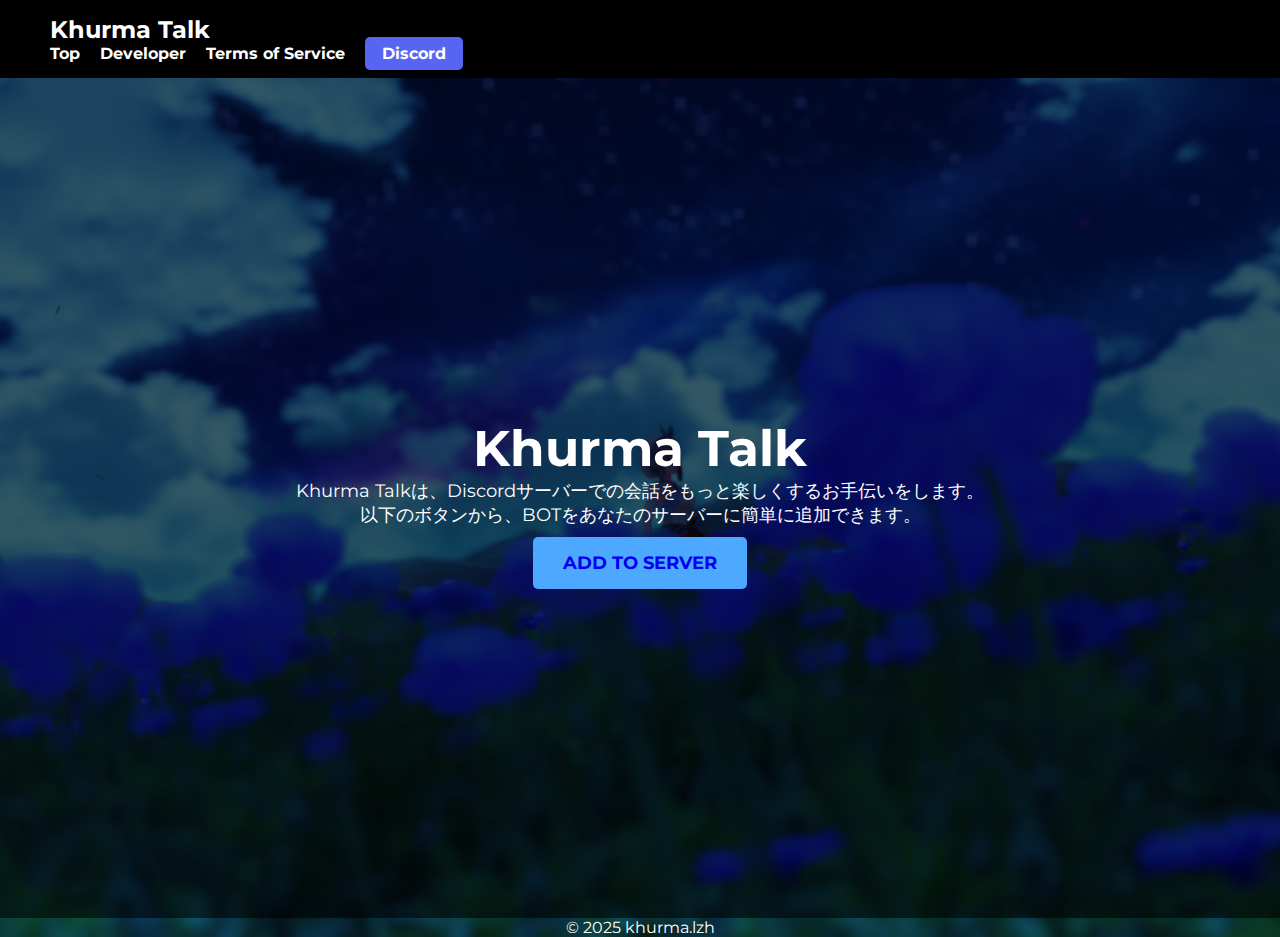
<file: index.html>
<!DOCTYPE html>
<html lang="ja" class="bg">

<head>
    <meta charset="UTF-8">
    <meta name="viewport" content="width=device-width, initial-scale=1.0">
    <title>Khurma.lzh - BOT導入</title>
    <link rel="stylesheet" href="css/index.css">
    <link rel="stylesheet" href="css/header.css">
</head>

<body class="bd">
    <header>
        <nav>
            <div class="logo">Khurma Talk</div>
            <ul>
                <li><a href="index.html">Top</a></li>
                <li><a href="profile.html">Developer</a></li>
                <li><a href="tos.html">Terms of Service</a></li>
                <li><a href="https://discord.gg/cZ7ZH4CGfg" class="discord-btn">Discord</a></li>
            </ul>
        </nav>
    </header>

    <main class="main-content">
        <div class="hero">
            <section class="bot-invite"> 
                <h1 class="invite-title">Khurma Talk</h1>


                <p class="invite-description">Khurma Talkは、Discordサーバーでの会話をもっと楽しくするお手伝いをします。 </p>
                <p>以下のボタンから、BOTをあなたのサーバーに簡単に追加できます。</p>


                <div class="invite-buttons">
                    <a href="https://discord.com/oauth2/authorize?client_id=1316009186165002290&scope=bot&permissions=8"
                        class="btn install-btn download">ADD TO SERVER</a>
                </div>
            </section>
        </div>
    </main>
    <footer>
        <p>&copy; 2025 khurma.lzh</p>
    </footer>
</body>
</html>
</file>
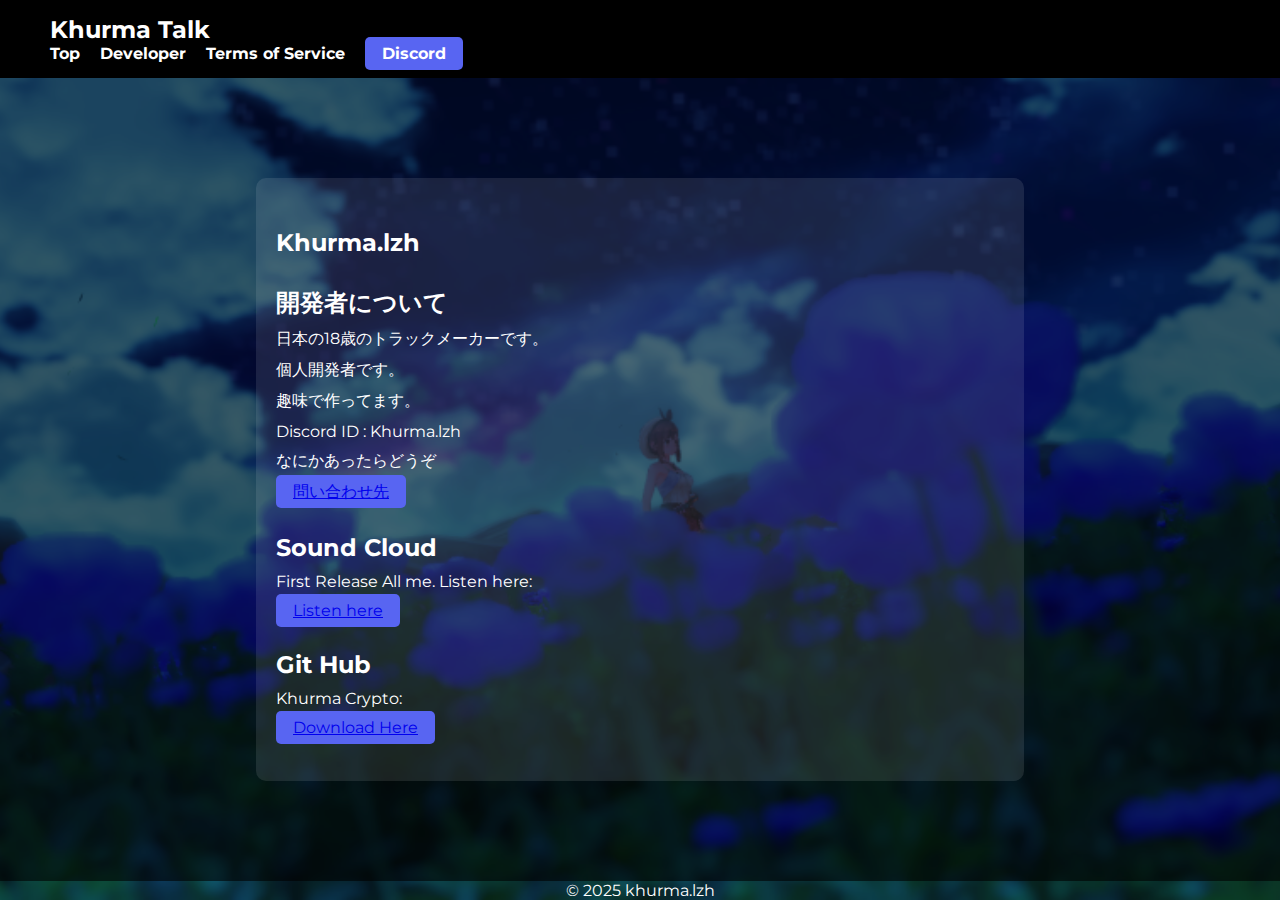
<file: profile.html>
<!DOCTYPE html>
<html lang="ja">

<head>
    <meta charset="UTF-8">
    <meta name="viewport" content="width=device-width, initial-scale=1.0">
    <title>Khurma.lzh - Terms of Service</title>
    <link rel="stylesheet" href="css/index.css">
    <link rel="stylesheet" href="css/header.css">
</head>

<body class="bd">
    <header>
        <nav>
            <div class="logo">Khurma Talk</div>
            <ul>
                <li><a href="index.html">Top</a></li>
                <li><a href="profile.html">Developer</a></li>
                <li><a href="tos.html">Terms of Service</a></li>
                <li><a href="https://discord.gg/cZ7ZH4CGfg" class="discord-btn">Discord</a></li>
            </ul>
        </nav>
    </header>

    <main class="main-content">
            <section class="terms-of-service">
                <h2>Khurma.lzh</h2>

                <h2 class="section-title">開発者について</h2>
                <p>日本の18歳のトラックメーカーです。</p>
                <p>個人開発者です。</p>
                <p>趣味で作ってます。</p>
                <ul>
                    <li>Discord ID : Khurma.lzh</li>
                    <p>なにかあったらどうぞ</p>
                    <a class="discord-btn" href="https://discord.com/users/1166902757823877123">
                        問い合わせ先</a>

                </ul>

                <h2 class="section-title">Sound Cloud</h2>
                <ul>
                    <p>First Release All me. Listen here:</p>
                    <a href="https://on.soundcloud.com/5j8qJ2Yn5eJbRSBwEx" class="discord-btn">Listen here</a>
                </ul>

                <h2 class="section-title">Git Hub</h2>
                <ul>
                    <p>Khurma Crypto:</p>
                    <a href="https://github.com/KPNLZH/Khurma-Crypto" class="discord-btn">Download Here</a>
                </ul>
            </section>
    </main>

    <footer>
        <p>&copy; 2025 khurma.lzh</p>
    </footer>

</body>

</html>
</file>
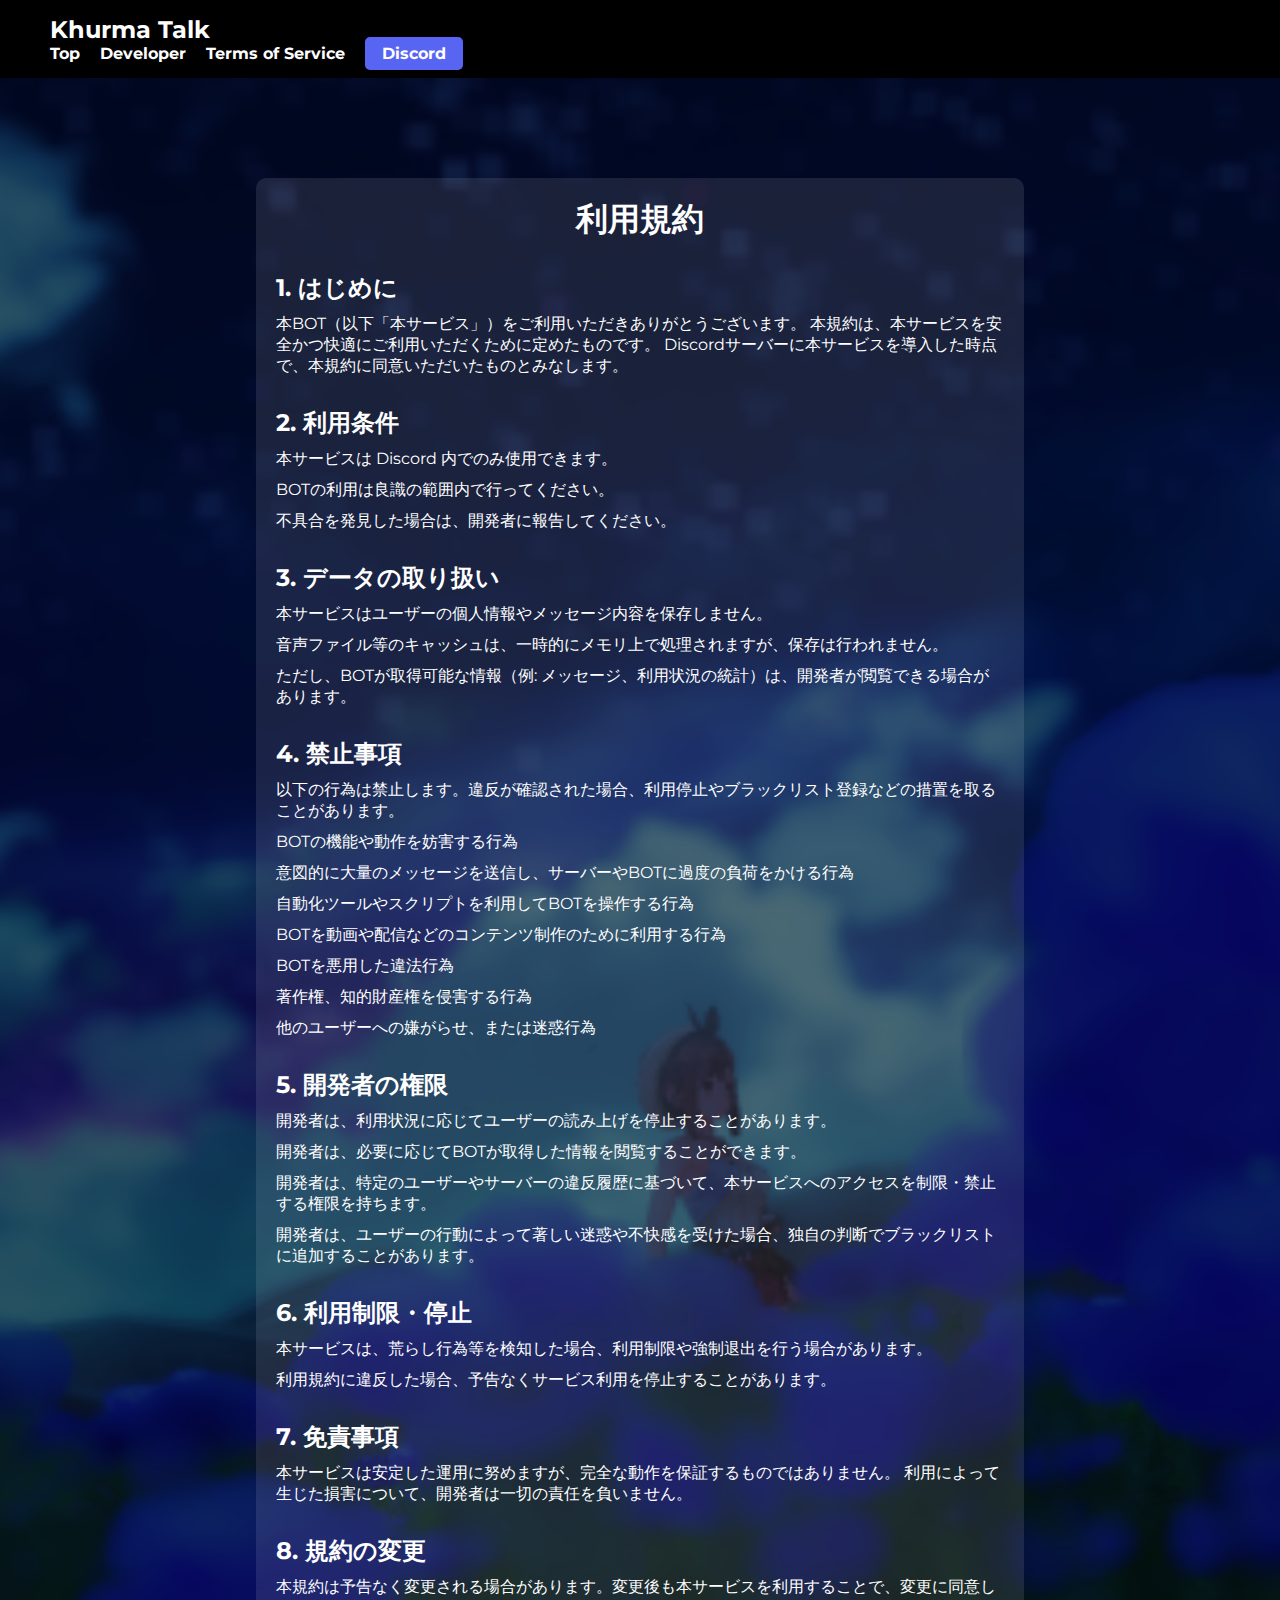
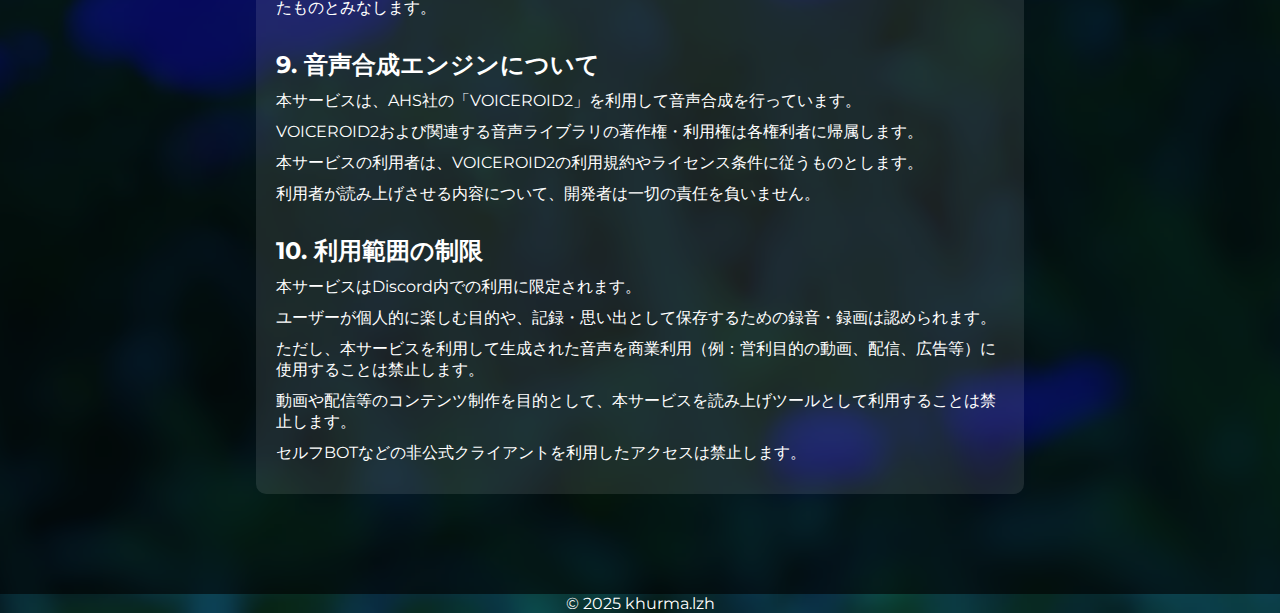
<file: tos.html>
<!DOCTYPE html>
<html lang="ja">

<head>
    <meta charset="UTF-8">
    <meta name="viewport" content="width=device-width, initial-scale=1.0">
    <title>Khurma.lzh - Terms of Service</title>
    <link rel="stylesheet" href="css/index.css">
    <link rel="stylesheet" href="css/header.css">
</head>

<body class="bd">
    <header>
        <nav>
            <div class="logo">Khurma Talk</div>
            <ul>
                <li><a href="index.html">Top</a></li>
                <li><a href="profile.html">Developer</a></li>
                <li><a href="tos.html">Terms of Service</a></li>
                <li><a href="https://discord.gg/cZ7ZH4CGfg" class="discord-btn">Discord</a></li>
            </ul>
        </nav>
    </header>

    <main class="main-content">
        <section class="terms-of-service">
            <h1>利用規約</h1>

            <h2 class="section-title">1. はじめに</h2>
            <p>
                本BOT（以下「本サービス」）をご利用いただきありがとうございます。
                本規約は、本サービスを安全かつ快適にご利用いただくために定めたものです。
                Discordサーバーに本サービスを導入した時点で、本規約に同意いただいたものとみなします。
            </p>

            <h2 class="section-title">2. 利用条件</h2>
            <ul>
                <li>本サービスは Discord 内でのみ使用できます。</li>
                <li>BOTの利用は良識の範囲内で行ってください。</li>
                <li>不具合を発見した場合は、開発者に報告してください。</li>
            </ul>

            <h2 class="section-title">3. データの取り扱い</h2>
            <ul>
                <li>本サービスはユーザーの個人情報やメッセージ内容を保存しません。</li>
                <li>音声ファイル等のキャッシュは、一時的にメモリ上で処理されますが、保存は行われません。</li>
                <li>ただし、BOTが取得可能な情報（例: メッセージ、利用状況の統計）は、開発者が閲覧できる場合があります。</li>
            </ul>

            <h2 class="section-title">4. 禁止事項</h2>
            <p>以下の行為は禁止します。違反が確認された場合、利用停止やブラックリスト登録などの措置を取ることがあります。</p>
            <ul>
                <li>BOTの機能や動作を妨害する行為</li>
                <li>意図的に大量のメッセージを送信し、サーバーやBOTに過度の負荷をかける行為</li>
                <li>自動化ツールやスクリプトを利用してBOTを操作する行為</li>
                <li>BOTを動画や配信などのコンテンツ制作のために利用する行為</li>
                <li>BOTを悪用した違法行為</li>
                <li>著作権、知的財産権を侵害する行為</li>
                <li>他のユーザーへの嫌がらせ、または迷惑行為</li>
            </ul>

            <h2 class="section-title">5. 開発者の権限</h2>
            <ul>
                <li>開発者は、利用状況に応じてユーザーの読み上げを停止することがあります。</li>
                <li>開発者は、必要に応じてBOTが取得した情報を閲覧することができます。</li>
                <li>開発者は、特定のユーザーやサーバーの違反履歴に基づいて、本サービスへのアクセスを制限・禁止する権限を持ちます。</li>
                <li>開発者は、ユーザーの行動によって著しい迷惑や不快感を受けた場合、独自の判断でブラックリストに追加することがあります。</li>
            </ul>

            <h2 class="section-title">6. 利用制限・停止</h2>
            <ul>
                <li>本サービスは、荒らし行為等を検知した場合、利用制限や強制退出を行う場合があります。</li>
                <li>利用規約に違反した場合、予告なくサービス利用を停止することがあります。</li>
            </ul>

            <h2 class="section-title">7. 免責事項</h2>
            <p>
                本サービスは安定した運用に努めますが、完全な動作を保証するものではありません。
                利用によって生じた損害について、開発者は一切の責任を負いません。
            </p>

            <h2 class="section-title">8. 規約の変更</h2>
            <p>
                本規約は予告なく変更される場合があります。変更後も本サービスを利用することで、変更に同意したものとみなします。
            </p>

            <h2 class="section-title">9. 音声合成エンジンについて</h2>
            <ul>
                <li>本サービスは、AHS社の「VOICEROID2」を利用して音声合成を行っています。</li>
                <li>VOICEROID2および関連する音声ライブラリの著作権・利用権は各権利者に帰属します。</li>
                <li>本サービスの利用者は、VOICEROID2の利用規約やライセンス条件に従うものとします。</li>
                <li>利用者が読み上げさせる内容について、開発者は一切の責任を負いません。</li>
            </ul>

            <h2 class="section-title">10. 利用範囲の制限</h2>
            <ul>
                <li>本サービスはDiscord内での利用に限定されます。</li>
                <li>ユーザーが個人的に楽しむ目的や、記録・思い出として保存するための録音・録画は認められます。</li>
                <li>ただし、本サービスを利用して生成された音声を商業利用（例：営利目的の動画、配信、広告等）に使用することは禁止します。</li>
                <li>動画や配信等のコンテンツ制作を目的として、本サービスを読み上げツールとして利用することは禁止します。</li>
                <li>セルフBOTなどの非公式クライアントを利用したアクセスは禁止します。</li>
            </ul>
        </section>
    </main>

    <footer>
        <p>&copy; 2025 khurma.lzh</p>
    </footer>

</body>

</html>
</file>
<file: css/index.css>
@import url('https://fonts.googleapis.com/css2?family=Montserrat:wght@400;700&display=swap');

* {
    margin: 0;
    padding: 0;
    box-sizing: border-box;
    font-family: 'Montserrat', sans-serif;
}

.bd {
    background-color: black;
    background: url('../img/ryza.png') no-repeat center center/cover;
    color: white;
    text-align: center;
    display: flex;
    flex-direction: column;
    min-height: 100vh;
}

.main-content {
    flex-grow: 1; /* これが重要や！ */
    background-color: rgba(0, 0, 0, 0.6);
    padding: 50px 0;
    display: flex;
    justify-content: center;
}

.bd::before {
    content: "";
    position: absolute;
    top: 0;
    left: 0;
    width: 100vw;
    height: 100vh;
    z-index: -1;
}

.hero {
    margin-top: 20px;
}

.hero h1 {
    font-size: 50px;
}

.hero p {
    font-size: 18px;
}

.buttons {
    margin-top: 20px;
}

.btn {
    display: inline-block;
    padding: 15px 30px;
    margin: 10px;
    border-radius: 5px;
    text-decoration: none;
    font-size: 18px;
    font-weight: bold;
}

.download {
    background: #4da8ff;
}

.store {
    background: #ffae42;
}


.hero {
    height: 80vh;
    display: flex;
    flex-direction: column;
    justify-content: center;
    align-items: center;
}

.content-wrapper {
    background: black; /* 薄い黒色の背景を`content-wrapper`に設定 */
    padding: 50px 0; /* 上下にある程度の余白を設ける */
    min-height: calc(100vh - 86px - 44px); /* 画面の高さからヘッダーとフッターの高さを引いた分 */
    /* ヘッダーの高さはpaddingで20px+20px+文字サイズ分くらい、footerの高さも適当に調整した方がいいかも */
    display: flex; /* flexboxを使って中央揃えにする場合 */
    justify-content: center;
    align-items: flex-start; /* 上寄せにする */
}

.server-status {
    padding: 20px;
    background: rgba(255, 255, 255, 0.1);
    border-radius: 10px;
    width: 60%;
    text-align: center;
    color: white;
}

.server-status h2 {
    font-size: 30px;
    margin-bottom: 10px;
}

.server-status p {
    font-size: 20px;
}



.terms-of-service {
    margin-top: 50px; /* 上部に少し余白を設ける */
    margin-bottom: 50px; /* 下部にも余白を設ける */
    padding: 20px;
    background: rgba(255, 255, 255, 0.1);
    border-radius: 10px;
    width: 60%;
    max-width: 800px; /* 幅を制限して読みやすくする */
    margin-left: auto; /* 左右の余白を自動にして中央に */
    margin-right: auto;
    text-align: left;
    color: white;
}

.terms-of-service h1 {
    font-size: 2em;
    text-align: center;
    margin-bottom: 20px;
}

.terms-of-service h2 {
    font-size: 1.5em;
    margin-top: 30px;
    margin-bottom: 10px;
}

.terms-of-service p,
.terms-of-service li {
    font-size: 1em;
    margin-bottom: 10px;
}

.terms-of-service ul {
    list-style-type: none;
    /* リストのマークを消す */
    padding-left: 0;
}
</file>
<file: css/header.css>
@import url('https://fonts.googleapis.com/css2?family=Montserrat:wght@400;700&display=swap');

* {
    margin: 0;
    padding: 0;
    box-sizing: border-box;
    font-family: 'Montserrat', sans-serif;
}

header {
    display: flex;
    justify-content: space-between;
    align-items: center;
    padding: 15px 50px;
    background: black;
}


.discord-btn {
    background: #5865f2;
    padding: 7px 17px;
    border-radius: 5px;
}

nav ul {
    list-style: none;
    display: flex;
    gap: 20px;
}

nav ul li a {
    color: white;
    text-decoration: none;
    font-weight: bold;
}

.logo {
    font-size: 24px;
    color: white;
    font-weight: bold;
    text-align: justify;
}
</file>
